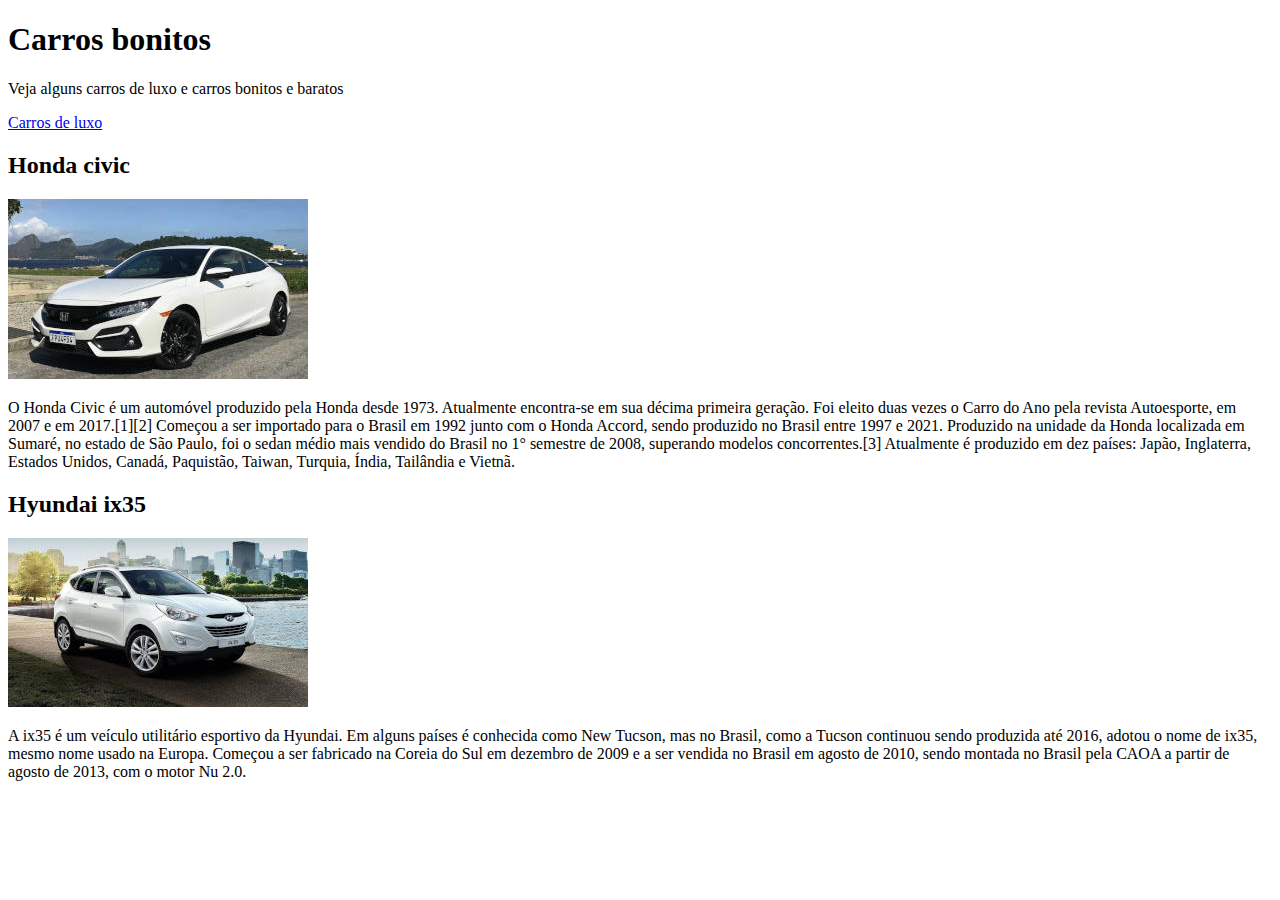
<file: carros/index.html>
<!DOCTYPE html>
<html lang="en">
<head>
    <meta charset="UTF-8">
    <meta http-equiv="X-UA-Compatible" content="IE=edge">
    <meta name="viewport" content="width=device-width, initial-scale=1.0">
    <title>carros</title>
    <style>
     
    </style>
</head>
<body>
    <h1>Carros bonitos </h1>
  <p>Veja alguns carros de luxo e carros bonitos e baratos</p>
    <a href="luxo.html">Carros de luxo</a>
  <h2>Honda civic</h2>
   <img src="civic.jpg" alt="honda civic">
    <p>
        O Honda Civic é um automóvel produzido pela Honda desde 1973. Atualmente encontra-se em sua décima primeira geração. Foi eleito duas vezes o Carro do Ano pela revista Autoesporte, em 2007 e em 2017.[1][2]

Começou a ser importado para o Brasil em 1992 junto com o Honda Accord, sendo produzido no Brasil entre 1997 e 2021. Produzido na unidade da Honda localizada em Sumaré, no estado de São Paulo, foi o sedan médio mais vendido do Brasil no 1° semestre de 2008, superando modelos concorrentes.[3] Atualmente é produzido em dez países: Japão, Inglaterra, Estados Unidos, Canadá, Paquistão, Taiwan, Turquia, Índia, Tailândia e Vietnã.
    </p>
    <h2>Hyundai ix35</h2>
   <img src="ix35.jpg" alt="ix35">
    <p>A ix35 é um veículo utilitário esportivo da Hyundai. Em alguns países é conhecida como New Tucson, mas no Brasil, como a Tucson continuou sendo produzida até 2016, adotou o nome de ix35, mesmo nome usado na Europa. Começou a ser fabricado na Coreia do Sul em dezembro de 2009 e a ser vendida no Brasil em agosto de 2010, sendo montada no Brasil pela CAOA a partir de agosto de 2013, com o motor Nu 2.0.</p>
    
</body>
</html>
</file>
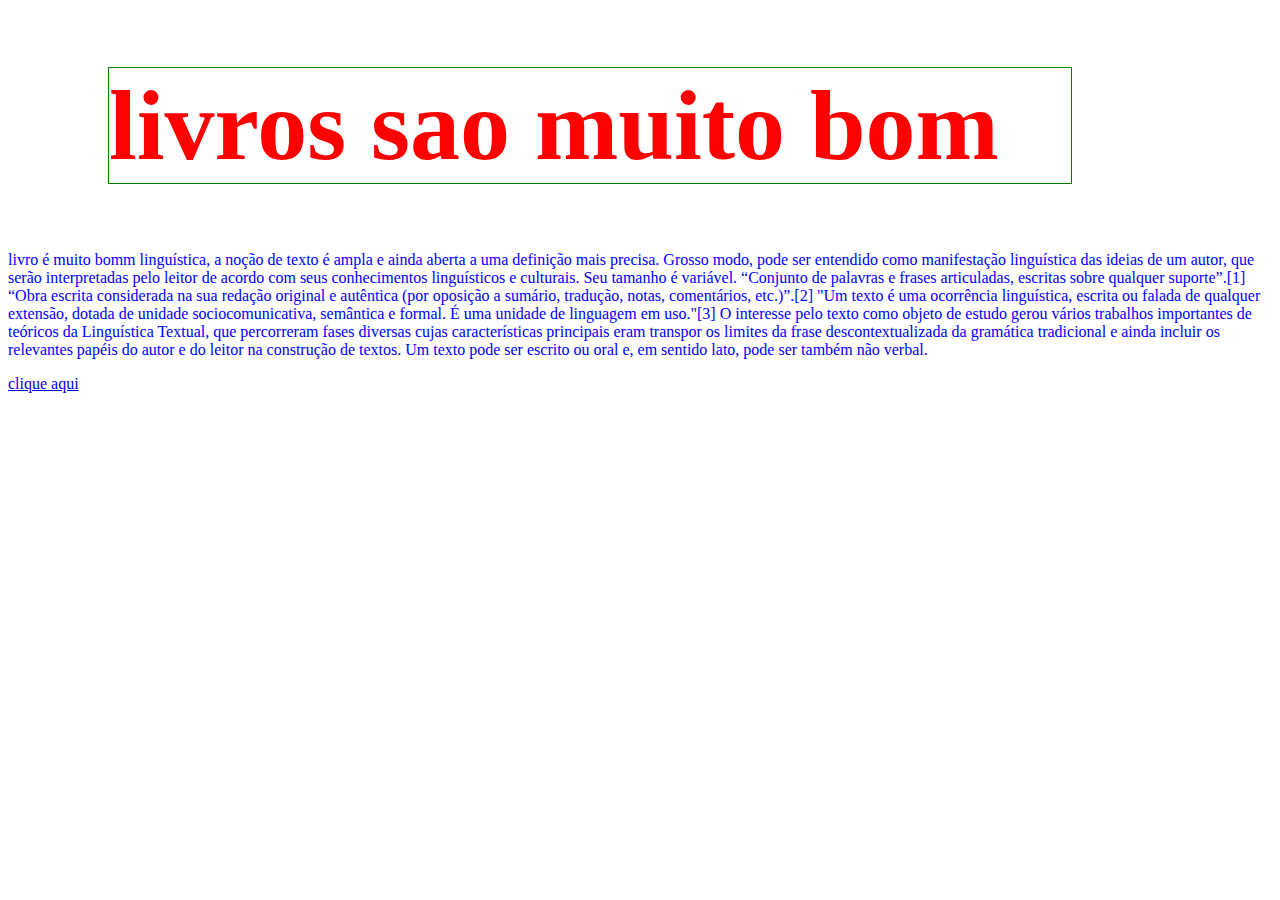
<file: livros/index.html>
<!DOCTYPE html>
<html lang="en">
<head>
    <meta charset="UTF-8">
    <meta http-equiv="X-UA-Compatible" content="IE=edge">
    <meta name="viewport" content="width=device-width, initial-scale=1.0">
    <title>casa 369</title>
    <style>
        h1{
            color: red;
            border: 1px solid green;
            font-size: 100px;
            margin-left: 100px;
            margin-right: 200px;
        }
        p
    {
        color:blue
    }
    </style>
</head>

<body>
    <h1>
        livros sao muito bom
    </h1>
    <p>livro é muito bomm linguística, a noção de texto é ampla e ainda aberta a uma definição mais precisa. Grosso modo, pode ser entendido como manifestação linguística das ideias de um autor, que serão interpretadas pelo leitor de acordo com seus conhecimentos linguísticos e culturais. Seu tamanho é variável.

“Conjunto de palavras e frases articuladas, escritas sobre qualquer suporte”.[1]

“Obra escrita considerada na sua redação original e autêntica (por oposição a sumário, tradução, notas, comentários, etc.)”.[2]

"Um texto é uma ocorrência linguística, escrita ou falada de qualquer extensão, dotada de unidade sociocomunicativa, semântica e formal. É uma unidade de linguagem em uso."[3]

O interesse pelo texto como objeto de estudo gerou vários trabalhos importantes de teóricos da Linguística Textual, que percorreram fases diversas cujas características principais eram transpor os limites da frase descontextualizada da gramática tradicional e ainda incluir os relevantes papéis do autor e do leitor na construção de textos.

Um texto pode ser escrito ou oral e, em sentido lato, pode ser também não verbal.</p>
<p>
    <a href="https://www.ofuxico.com.br/wp-content/uploads/2021/12/Harry-Potter-foto.jpg" target="_blank">clique aqui</a>
</p>
</body>
</html>
</file>
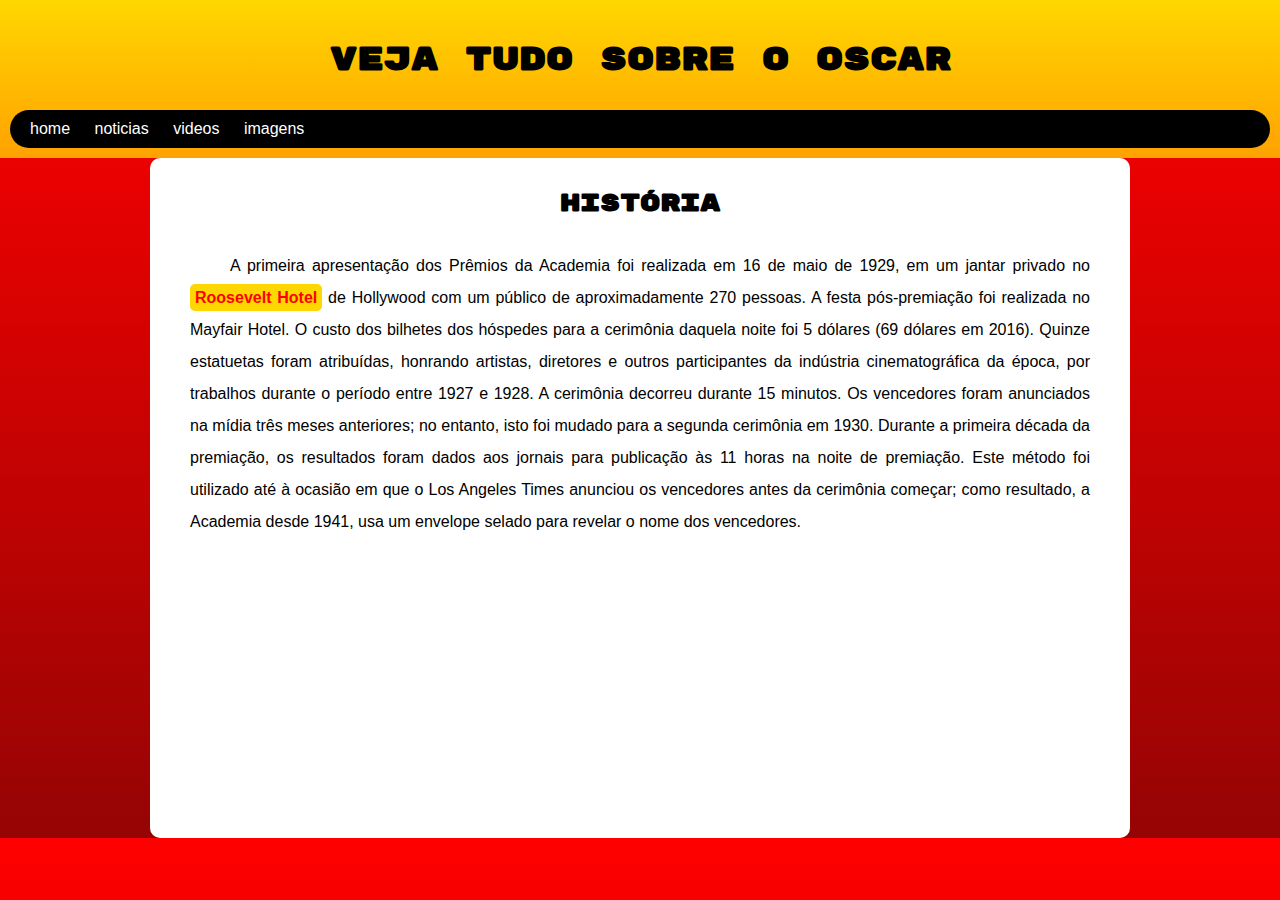
<file: oscar/index.html>
<!DOCTYPE html>
<html lang="en">
<head>
    <meta charset="UTF-8">
    <meta http-equiv="X-UA-Compatible" content="IE=edge">
    <meta name="viewport" content="width=device-width, initial-scale=1.0">
    <title>oscar</title>
    <link rel="stylesheet" href="style.css">
    <link rel="shortcut icon" href="favicon-32x32.png" type="image/x-icon">
</head>
<body>
    <header>
<h1>veja tudo sobre o oscar</h1>
   
    <nav>
        <a href="#">home</a>
        <a href="#">noticias</a>
        <a href="#">videos</a>
        <a href="#">imagens</a>
    </nav>
</header>
<main>
    <article>
        <h2>História</h2>
        <p>A primeira apresentação dos Prêmios da Academia foi realizada em 16 de maio de 1929, em um jantar privado no <strong><a target="_blank" href="https://favicon.io/favicon-generator/">Roosevelt Hotel</a></strong> de Hollywood com um público de aproximadamente 270 pessoas. A festa pós-premiação foi realizada no Mayfair Hotel. O custo dos bilhetes dos hóspedes para a cerimônia daquela noite foi 5 dólares (69 dólares em 2016). Quinze estatuetas foram atribuídas, honrando artistas, diretores e outros participantes da indústria cinematográfica da época, por trabalhos durante o período entre 1927 e 1928. A cerimônia decorreu durante 15 minutos.

Os vencedores foram anunciados na mídia três meses anteriores; no entanto, isto foi mudado para a segunda cerimônia em 1930. Durante a primeira década da premiação, os resultados foram dados aos jornais para publicação às 11 horas na noite de premiação. Este método foi utilizado até à ocasião em que o Los Angeles Times anunciou os vencedores antes da cerimônia começar; como resultado, a Academia desde 1941, usa um envelope selado para revelar o nome dos vencedores.</p>
    </article>
</main>
</body>
</html>
</file>
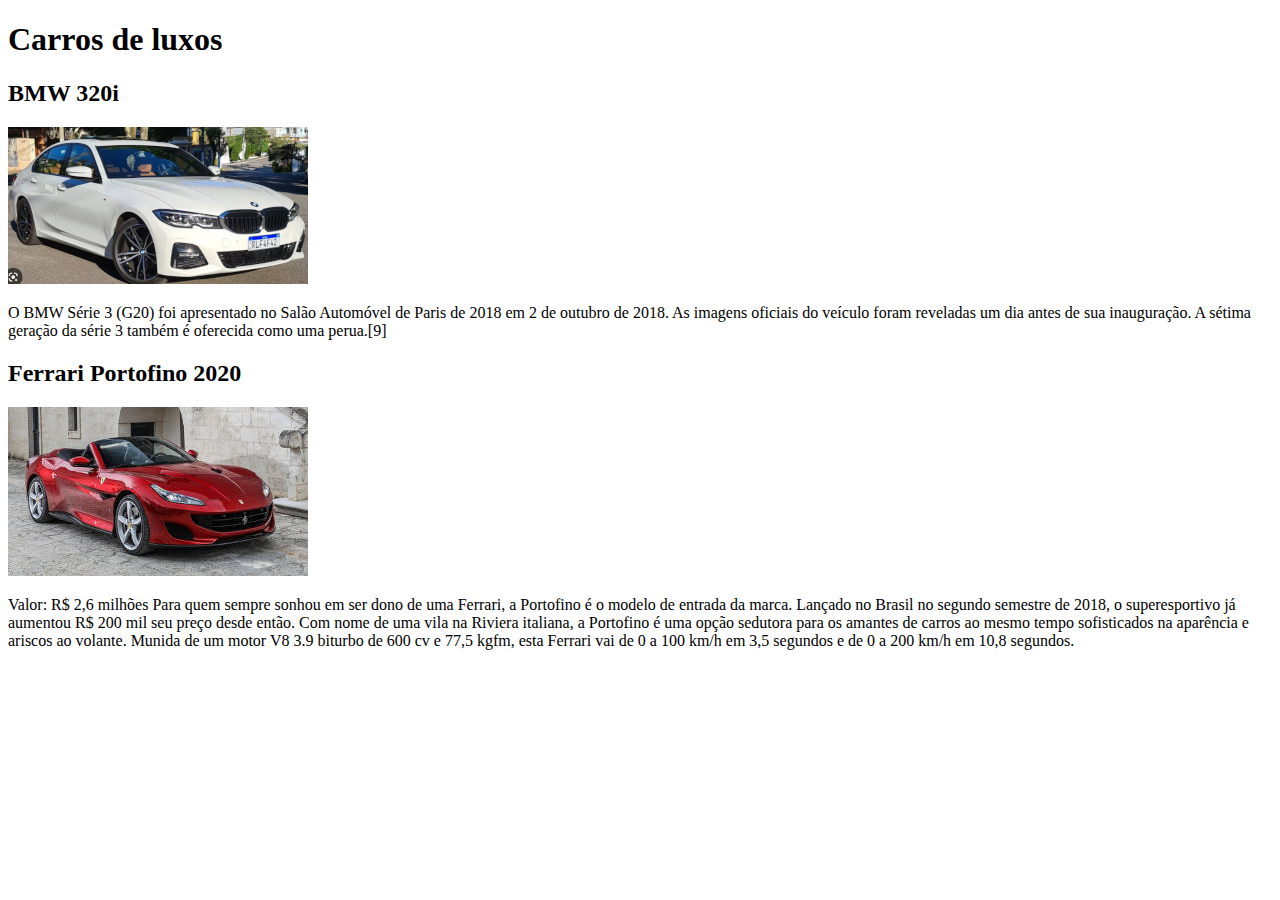
<file: carros/luxo.html>
<!DOCTYPE html>
<html lang="en">
<head>
    <meta charset="UTF-8">
    <meta http-equiv="X-UA-Compatible" content="IE=edge">
    <meta name="viewport" content="width=device-width, initial-scale=1.0">
    <title>carro de luxo</title>
</head>
<body>
    <h1>Carros de luxos</h1>
    <h2>BMW 320i</h2>
  <img src="bmw.png" alt="bmw">  
<p>O BMW Série 3 (G20) foi apresentado no Salão Automóvel de Paris de 2018 em 2 de outubro de 2018. As imagens oficiais do veículo foram reveladas um dia antes de sua inauguração. A sétima geração da série 3 também é oferecida como uma perua.[9]</p>
<h2>Ferrari Portofino 2020</h2>
<img src="ferrari.jpg" alt="ferrari">
<p>Valor: R$ 2,6 milhões

  Para quem sempre sonhou em ser dono de uma Ferrari, a Portofino é o modelo de entrada da marca. Lançado no Brasil no segundo semestre de 2018, o superesportivo já aumentou R$ 200 mil seu preço desde então. 
  
  Com nome de uma vila na Riviera italiana, a Portofino é uma opção sedutora para os amantes de carros ao mesmo tempo sofisticados na aparência e ariscos ao volante. Munida de um motor V8 3.9 biturbo de 600 cv e 77,5 kgfm, esta Ferrari vai de 0 a 100 km/h em 3,5 segundos e de 0 a 200 km/h em 10,8 segundos. </p>


</body>


</html>
</file>
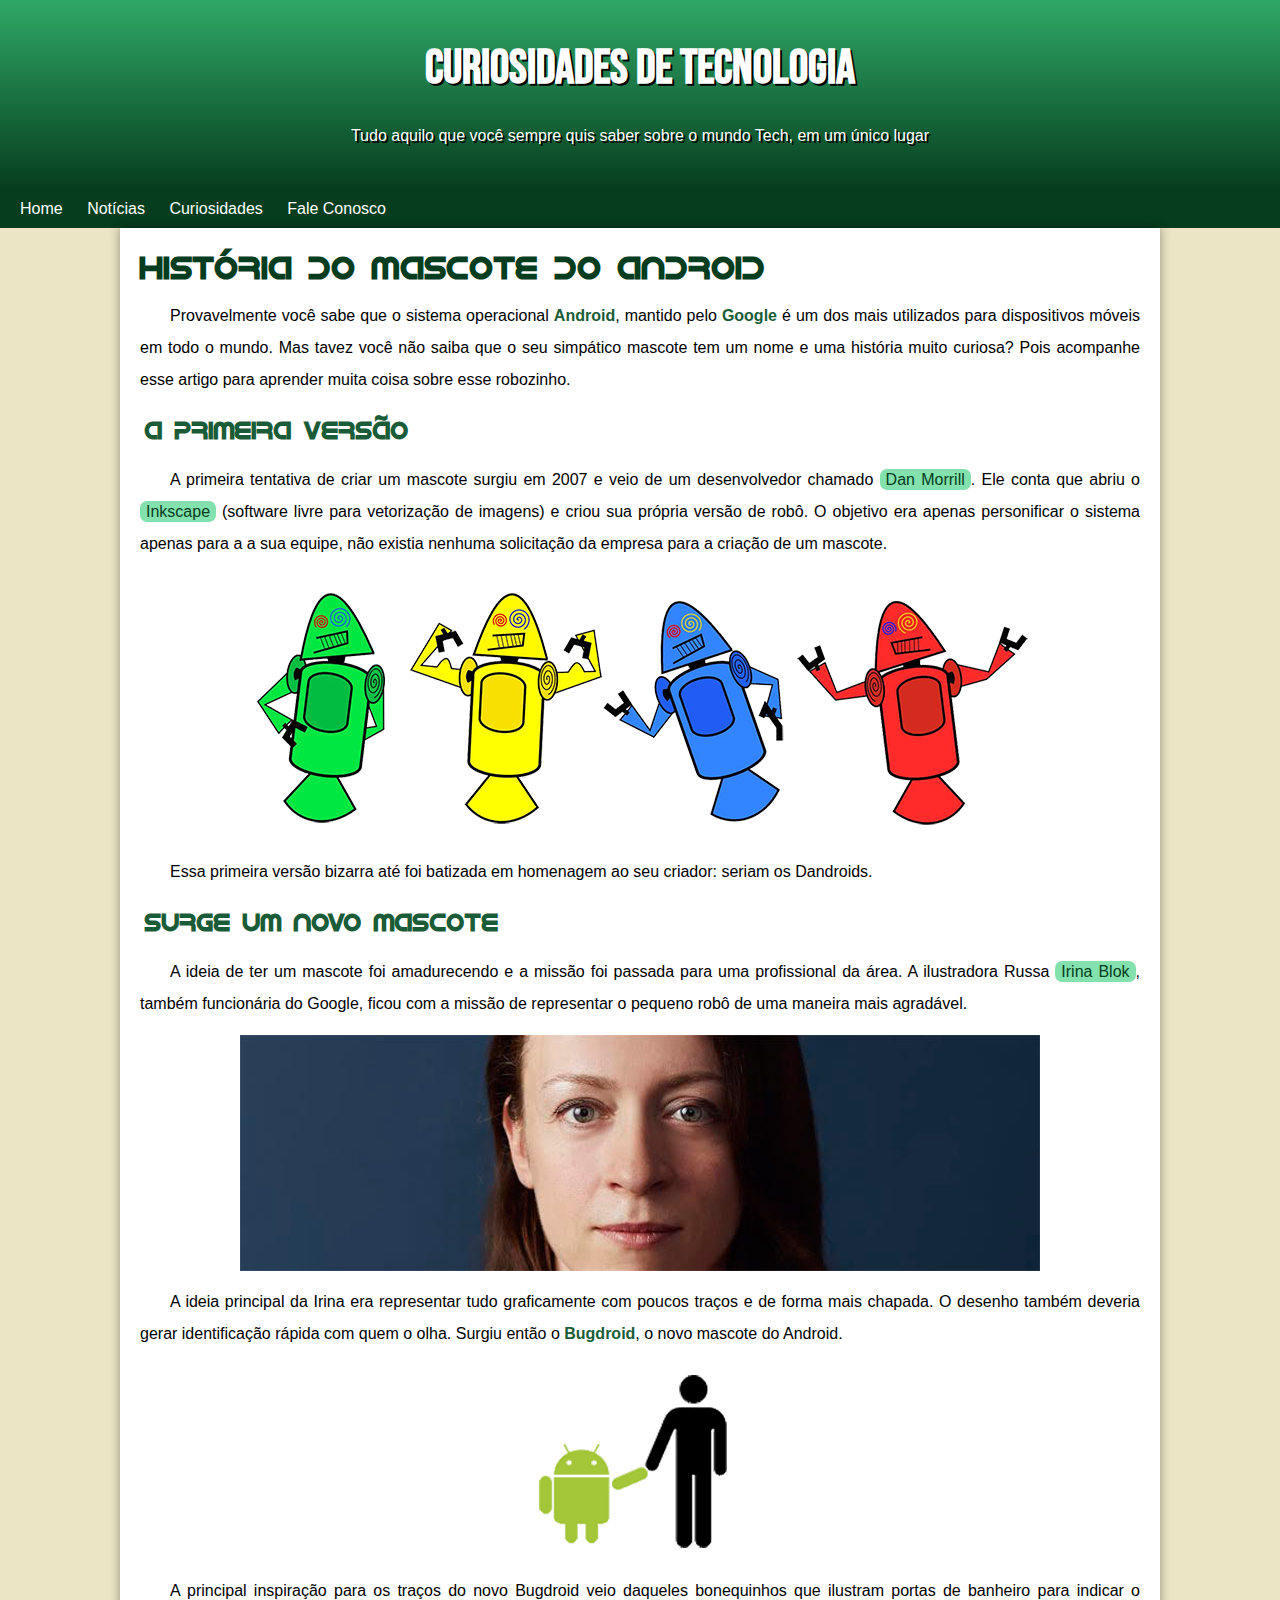
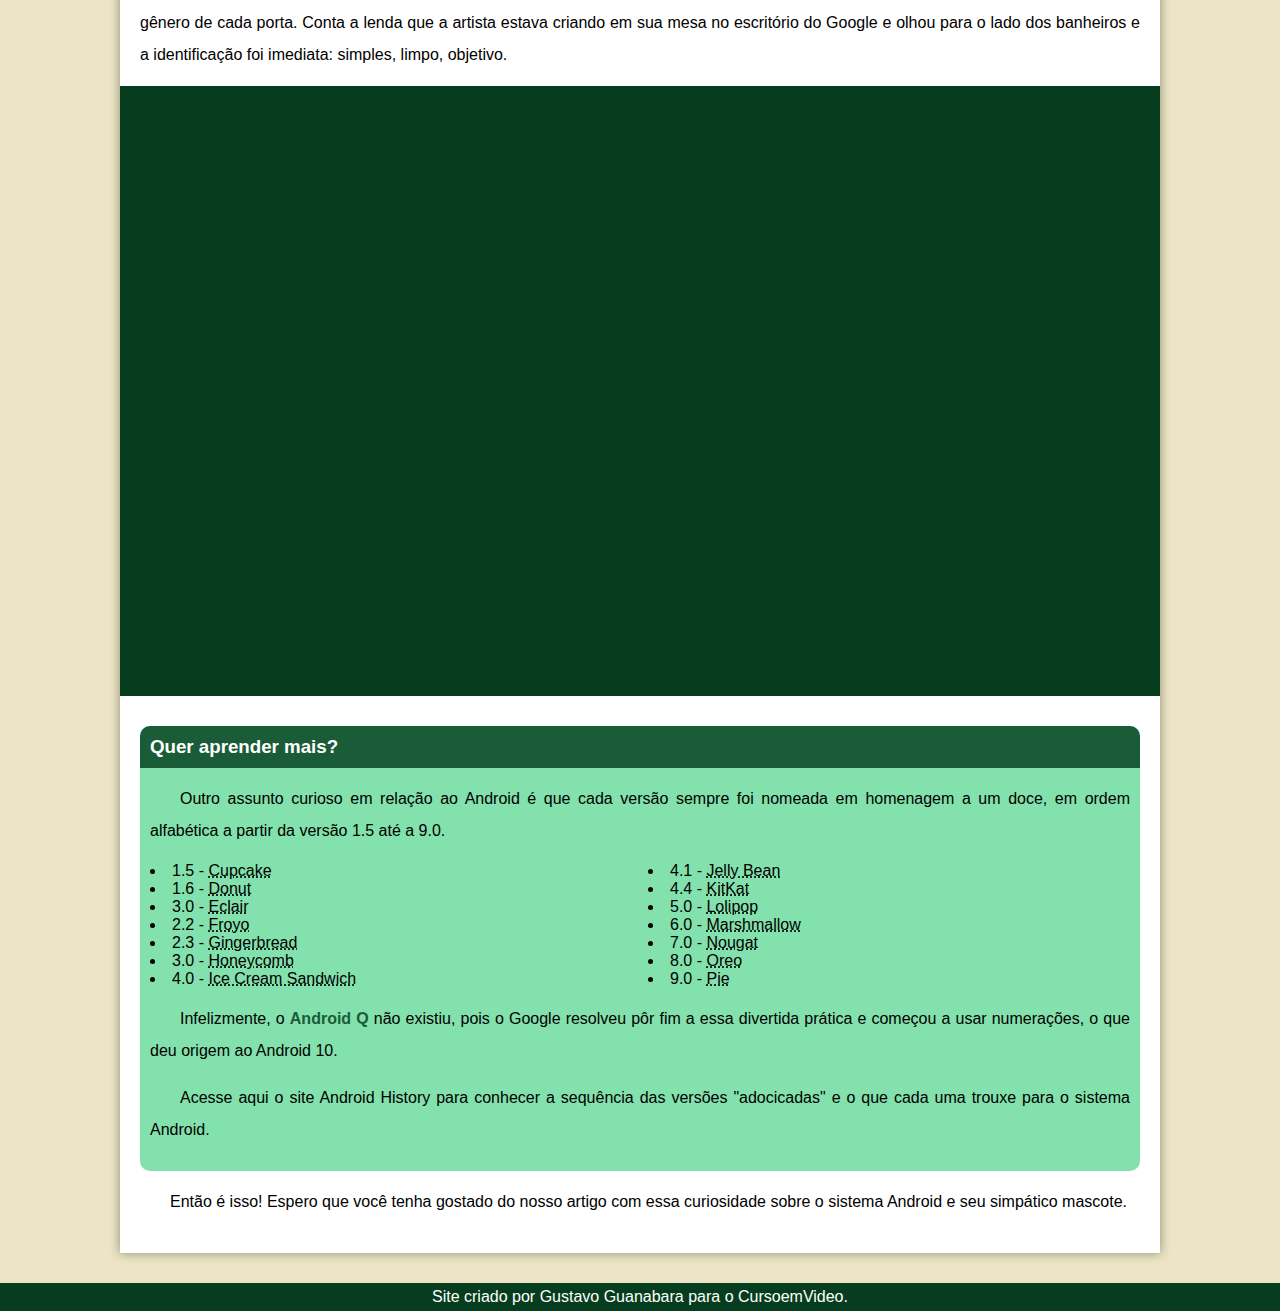
<file: projeto 01ex/android.html>
<!DOCTYPE html>
<html lang="en">
<head>
    <meta charset="UTF-8">
    <meta http-equiv="X-UA-Compatible" content="IE=edge">
    <meta name="viewport" content="width=device-width, initial-scale=1.0">
    <title>android</title>
    <link rel="shortcut icon" href="imagens/favicon.ico" type="image/x-icon">
    <link rel="stylesheet" href="estilo/style.css">
</head>
<body>
    <header><h1>
        Curiosidades de Tecnologia
    </h1>
    <p>Tudo aquilo que você sempre quis saber sobre o mundo Tech, em um único lugar
    </p>
</header>
<nav>
    <a href="#">Home</a>
    <a href="#">Notícias</a>
    <a href="#">Curiosidades</a>
    <a href="#">Fale Conosco</a>
</nav>
<main>
    <article>
        <h1>História do Mascote do Android</h1>

            <p>Provavelmente você sabe que o sistema operacional <strong>Android</strong>, mantido pelo <strong>Google</strong> é um dos mais utilizados para dispositivos móveis em todo o mundo. Mas tavez você não saiba que o seu simpático mascote tem um nome e uma história muito curiosa? Pois acompanhe esse artigo para aprender muita coisa sobre esse robozinho.</p>

            <h2>A primeira versão</h2>

            <p>A primeira tentativa de criar um mascote surgiu em 2007 e veio de um desenvolvedor chamado <a href="https://meiobit.com/arquivo/83259/dan-morrill-produz-apresentacao-de-imagens-simbolizando-o-aumento-do-controle-sobre-o-android/" target="_blank">Dan Morrill</a>. Ele conta que abriu o <a href="https://inkscape.org/pt-br/" target="_blank">Inkscape</a> (software livre para vetorização de imagens) e criou sua própria versão de robô.
                 O objetivo era apenas personificar o sistema apenas para a a sua equipe, não existia nenhuma solicitação da empresa para a criação de um mascote.</p>

           <picture >
            <source media="(max-width:600px )" srcset="imagens/dan-droids-pq.png">
            <img class="foto"src="imagens/dan-droids.png" alt="android"></picture>
           
           <p>Essa primeira versão bizarra até foi batizada em homenagem ao seu criador: seriam os Dandroids.</p>

            <h2>Surge um novo mascote</h2>

            <p>A ideia de ter um mascote foi amadurecendo e a missão foi passada para uma profissional da área. A ilustradora Russa <a href="https://www.irinablok.com" target="_blank">Irina Blok</a>, também funcionária do Google, ficou com a missão de representar o pequeno robô de uma maneira mais agradável.</p>

            <picture >
                <source media="(max-width:600px )" srcset="imagens/irina-blok-pq.jpg">
                <img class="foto" src="imagens/irina-blok.jpg" alt="mulher"></picture>

            <p>A ideia principal da Irina era representar tudo graficamente com poucos traços e de forma mais chapada. O desenho também deveria gerar identificação rápida com quem o olha. Surgiu então o <strong>Bugdroid</strong>, o novo mascote do Android.</p>

            <img class="foto" src="imagens/bugdroid.png" alt="android">
<p>
    
                A principal inspiração para os traços do novo Bugdroid veio daqueles bonequinhos que ilustram portas de banheiro para indicar o gênero de cada porta. Conta a lenda que a artista estava criando em sua mesa no escritório do Google e olhou para o lado dos banheiros e a identificação foi imediata: simples, limpo, objetivo.
</p>

<div class="video"><iframe width="560" height="315" src="https://www.youtube.com/embed/l2UDgpLz20M" title="YouTube video player" frameborder="0" allow="accelerometer; autoplay; clipboard-write; encrypted-media; gyroscope; picture-in-picture; web-share" allowfullscreen></iframe></div>
            
            <aside>
                <h3>Quer aprender mais?</h3>
                <p>Outro assunto curioso em relação ao Android é que cada versão sempre foi nomeada em homenagem a um doce, em ordem alfabética a partir da versão 1.5 até a 9.0.</p>
                <ul>
                    <li>1.5 - <abbr title="bolo de copo">Cupcake</abbr></li>
                    <li>1.6 - <abbr title="rosquinha">Donut</abbr></li>
                    <li>3.0 - <abbr title="bomba">Eclair</abbr></li>
                    <li>2.2 - <abbr title="iorgute congelado">Froyo</abbr></li>
                    <li>2.3 - <abbr title="biscoito de gengibre">Gingerbread</abbr></li>
                    <li>3.0 - <abbr title="maça">Honeycomb</abbr></li>
                    <li>4.0 - <abbr title="sorvete">Ice Cream Sandwich</abbr></li>
                    <li>4.1 - <abbr title="jujuba">Jelly Bean</abbr></li>
                    <li>4.4 - <abbr title="kit kat">KitKat</abbr></li>
                    <li>5.0 - <abbr title="pitulito">Lolipop</abbr></li>
                    <li>6.0 - <abbr title="Marshmallow">Marshmallow</abbr></li>
                    <li>7.0 - <abbr title="bisoito">Nougat</abbr></li>
                    <li>8.0 - <abbr title="bolacha">Oreo</abbr></li>
                    <li>9.0 - <abbr title="torta">Pie</abbr></li>
                </ul>
                <p>Infelizmente, o <strong>Android Q </strong>não existiu, pois o Google resolveu pôr fim a essa divertida prática e começou a usar numerações, o que deu origem ao Android 10.</p>
                <p>Acesse aqui o site Android History para conhecer a sequência das versões "adocicadas" e o que cada uma trouxe para o sistema Android.</p>
            </aside>
            

            <p>Então é isso! Espero que você tenha gostado do nosso artigo com essa curiosidade sobre o sistema Android e seu simpático mascote.</p>
    </article>
</main>
<footer>
    Site criado por Gustavo Guanabara para o CursoemVideo.
</footer>
</body>
</html>
</file>
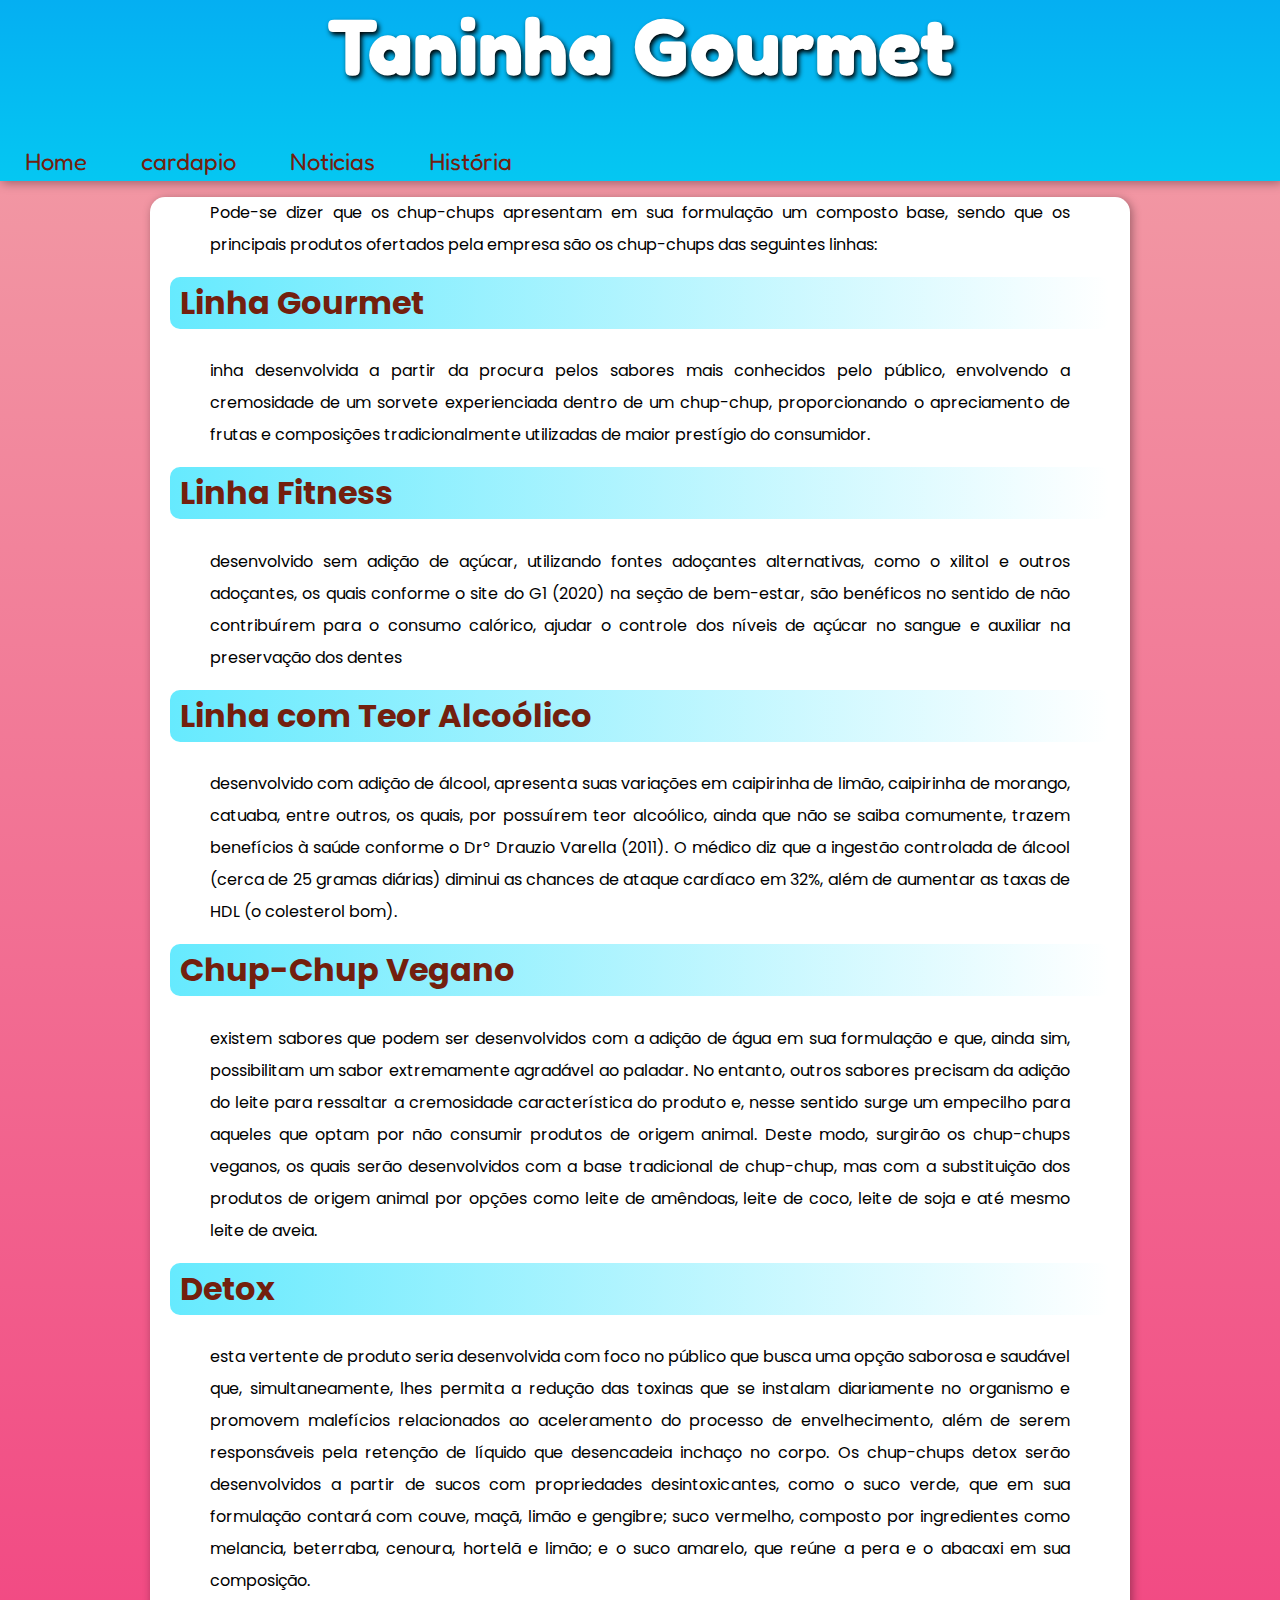
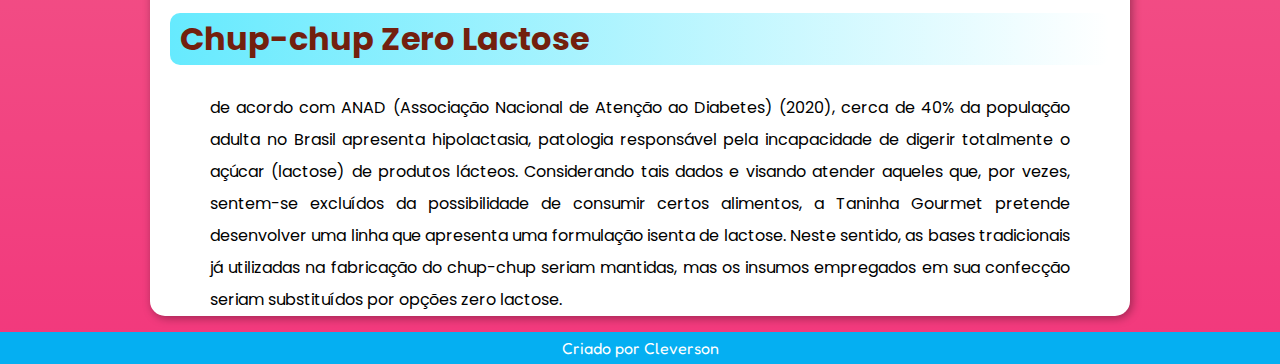
<file: Taninha gourmet/cardapio.html>
<!DOCTYPE html>
<html lang="pt-br">
<head>
    <meta charset="UTF-8">
    <meta http-equiv="X-UA-Compatible" content="IE=edge">
    <meta name="viewport" content="width=device-width, initial-scale=1.0">
    <title>taninha gourmet</title>
    <link rel="stylesheet" href="style.css">
</head>
<body>
    <header>
<h1>Taninha Gourmet</h1>
  <nav>
<a href="home.html">Home</a>
<a href="cardapio.html">cardapio</a>
<a href="noticias.html">Noticias</a>
<a href="historia.html">História</a>
  </nav>  
</header>

<main>
    <p> Pode-se dizer 
        que os chup-chups apresentam em sua formulação um composto base, sendo que os 
        principais produtos ofertados pela empresa são os chup-chups das seguintes linhas:
        </p>
        <h2>Linha Gourmet</h2>
        <p>inha desenvolvida a partir da procura pelos sabores mais 
            conhecidos pelo público, envolvendo a cremosidade de um sorvete 
            experienciada dentro de um chup-chup, proporcionando o apreciamento de 
            frutas e composições tradicionalmente utilizadas de maior prestígio do 
            consumidor.
            </p>

        <h2>Linha Fitness</h2>
        <p>desenvolvido sem adição de açúcar, utilizando fontes 
            adoçantes alternativas, como o xilitol e outros adoçantes, os quais conforme o 
            site do G1 (2020) na seção de bem-estar, são benéficos no sentido de não 
            contribuírem para o consumo calórico, ajudar o controle dos níveis de açúcar 
            no sangue e auxiliar na preservação dos dentes</p>

            <h2>Linha com Teor Alcoólico</h2>
            <p>desenvolvido com adição de álcool, apresenta 
                suas variações em caipirinha de limão, caipirinha de morango, catuaba, entre 
                outros, os quais, por possuírem teor alcoólico, ainda que não se saiba 
                comumente, trazem benefícios à saúde conforme o Drº Drauzio Varella (2011). 
                O médico diz que a ingestão controlada de álcool (cerca de 25 gramas diárias) 
                diminui as chances de ataque cardíaco em 32%, além de aumentar as taxas 
                de HDL (o colesterol bom).</p>
       
        <h2> Chup-Chup Vegano</h2>   
        <p>existem sabores que podem ser desenvolvidos com a 
            adição de água em sua formulação e que, ainda sim, possibilitam um sabor 
            extremamente agradável ao paladar. No entanto, outros sabores precisam da 
            adição do leite para ressaltar a cremosidade característica do produto e, nesse 
            sentido surge um empecilho para aqueles que optam por não consumir 
            produtos de origem animal. Deste modo, surgirão os chup-chups veganos, os 
            quais serão desenvolvidos com a base tradicional de chup-chup, mas com a 
            substituição dos produtos de origem animal por opções como leite de 
            amêndoas, leite de coco, leite de soja e até mesmo leite de aveia.</p> 
            
          <h2>Detox</h2>  
          <p> esta vertente de produto seria desenvolvida com foco no público que 
            busca uma opção saborosa e saudável que, simultaneamente, lhes permita a 
            redução das toxinas que se instalam diariamente no organismo e promovem 
            malefícios relacionados ao aceleramento do processo de envelhecimento, além 
            de serem responsáveis pela retenção de líquido que desencadeia inchaço no 
            corpo. Os chup-chups detox serão desenvolvidos a partir de sucos com 
            propriedades desintoxicantes, como o suco verde, que em sua formulação 
            contará com couve, maçã, limão e gengibre; suco vermelho, composto por 
            ingredientes como melancia, beterraba, cenoura, hortelã e limão; e o suco 
            amarelo, que reúne a pera e o abacaxi em sua composição.</p>

        <h2> Chup-chup Zero Lactose</h2>
        <p>de acordo com ANAD (Associação Nacional de 
            Atenção ao Diabetes) (2020), cerca de 40% da população adulta no Brasil 
            apresenta hipolactasia, patologia responsável pela incapacidade de digerir 
            totalmente o açúcar (lactose) de produtos lácteos. Considerando tais dados e 
            visando atender aqueles que, por vezes, sentem-se excluídos da possibilidade 
            de consumir certos alimentos, a Taninha Gourmet pretende desenvolver uma 
            linha que apresenta uma formulação isenta de lactose. Neste sentido, as bases 
            tradicionais já utilizadas na fabricação do chup-chup seriam mantidas, mas os 
            insumos empregados em sua confecção seriam substituídos por opções zero 
            lactose.
            </p>





</main>




<footer>Criado por Cleverson</footer>


</body>
</html>
</file>
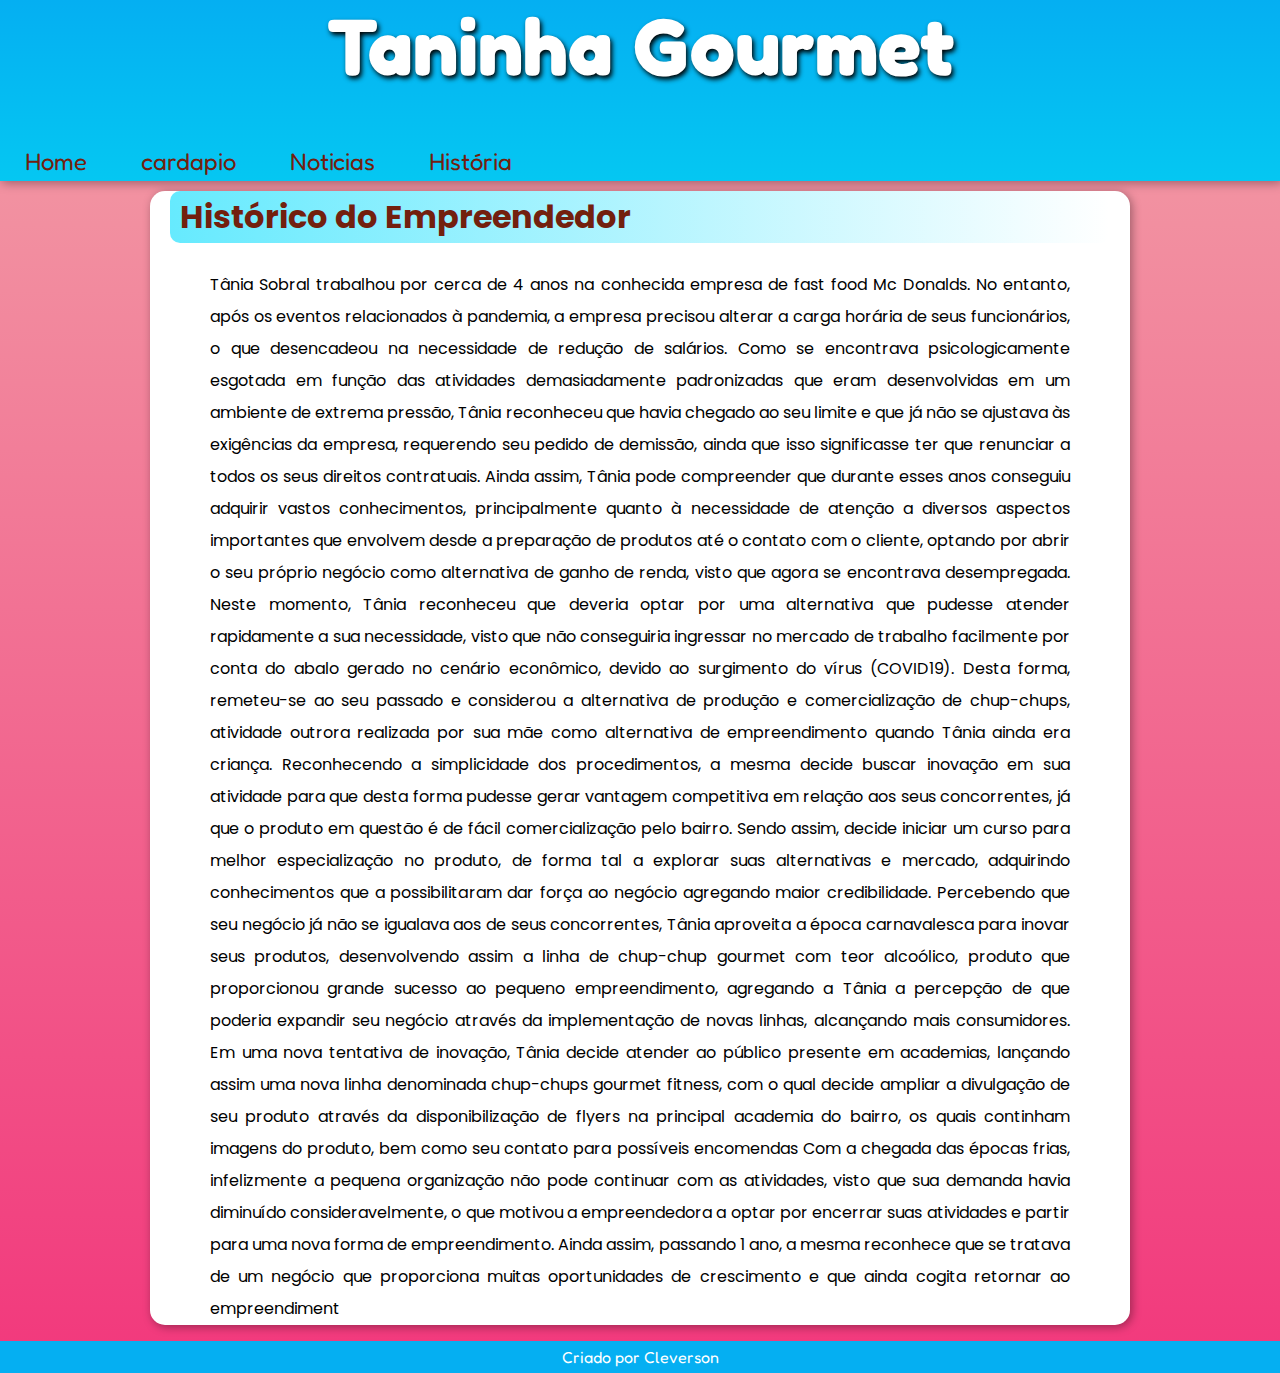
<file: Taninha gourmet/historia.html>
<!DOCTYPE html>
<html lang="pt-br">
<head>
    <meta charset="UTF-8">
    <meta http-equiv="X-UA-Compatible" content="IE=edge">
    <meta name="viewport" content="width=device-width, initial-scale=1.0">
    <title>taninha gourmet</title>
    <link rel="stylesheet" href="style.css">
</head>
<body>
    <header>
<h1>Taninha Gourmet</h1>
  <nav>
<a href="home.html">Home</a>
<a href="cardapio.html">cardapio</a>
<a href="noticias.html">Noticias</a>
<a href="historia.html">História</a>
  </nav>  
</header>

<main>
    <h2>Histórico do Empreendedor</h2>
    <p>Tânia Sobral trabalhou por cerca de 4 anos na conhecida empresa de fast food
        Mc Donalds. No entanto, após os eventos relacionados à pandemia, a empresa 
        precisou alterar a carga horária de seus funcionários, o que desencadeou na 
        necessidade de redução de salários. 
        Como se encontrava psicologicamente esgotada em função das atividades 
        demasiadamente padronizadas que eram desenvolvidas em um ambiente de extrema 
        pressão, Tânia reconheceu que havia chegado ao seu limite e que já não se ajustava 
        às exigências da empresa, requerendo seu pedido de demissão, ainda que isso 
        significasse ter que renunciar a todos os seus direitos contratuais. 
        Ainda assim, Tânia pode compreender que durante esses anos conseguiu 
        adquirir vastos conhecimentos, principalmente quanto à necessidade de atenção a 
        diversos aspectos importantes que envolvem desde a preparação de produtos até o 
        contato com o cliente, optando por abrir o seu próprio negócio como alternativa de 
        ganho de renda, visto que agora se encontrava desempregada.
        Neste momento, Tânia reconheceu que deveria optar por uma alternativa que 
        pudesse atender rapidamente a sua necessidade, visto que não conseguiria ingressar 
        no mercado de trabalho facilmente por conta do abalo gerado no cenário econômico, 
        devido ao surgimento do vírus (COVID19). Desta forma, remeteu-se ao seu passado 
        e considerou a alternativa de produção e comercialização de chup-chups, atividade 
        outrora realizada por sua mãe como alternativa de empreendimento quando Tânia 
        ainda era criança. 
        Reconhecendo a simplicidade dos procedimentos, a mesma decide buscar 
        inovação em sua atividade para que desta forma pudesse gerar vantagem competitiva 
        em relação aos seus concorrentes, já que o produto em questão é de fácil
        comercialização pelo bairro. Sendo assim, decide iniciar um curso para melhor 
        especialização no produto, de forma tal a explorar suas alternativas e mercado, 
        adquirindo conhecimentos que a possibilitaram dar força ao negócio agregando maior 
        credibilidade.
        Percebendo que seu negócio já não se igualava aos de seus concorrentes, 
        Tânia aproveita a época carnavalesca para inovar seus produtos, desenvolvendo 
        assim a linha de chup-chup gourmet com teor alcoólico, produto que proporcionou 
        grande sucesso ao pequeno empreendimento, agregando a Tânia a percepção de que 
        poderia expandir seu negócio através da implementação de novas linhas, alcançando 
        mais consumidores.
        Em uma nova tentativa de inovação, Tânia decide atender ao público presente 
        em academias, lançando assim uma nova linha denominada chup-chups gourmet
        fitness, com o qual decide ampliar a divulgação de seu produto através da 
        disponibilização de flyers na principal academia do bairro, os quais continham 
        imagens do produto, bem como seu contato para possíveis encomendas
        Com a chegada das épocas frias, infelizmente a pequena organização não 
        pode continuar com as atividades, visto que sua demanda havia diminuído 
        consideravelmente, o que motivou a empreendedora a optar por encerrar suas 
        atividades e partir para uma nova forma de empreendimento. Ainda assim, passando 1 ano, a mesma reconhece que se tratava de um negócio que proporciona muitas 
        oportunidades de crescimento e que ainda cogita retornar ao empreendiment</p>



    
</main>



<footer>Criado por Cleverson</footer>



</body>
</html>
</file>
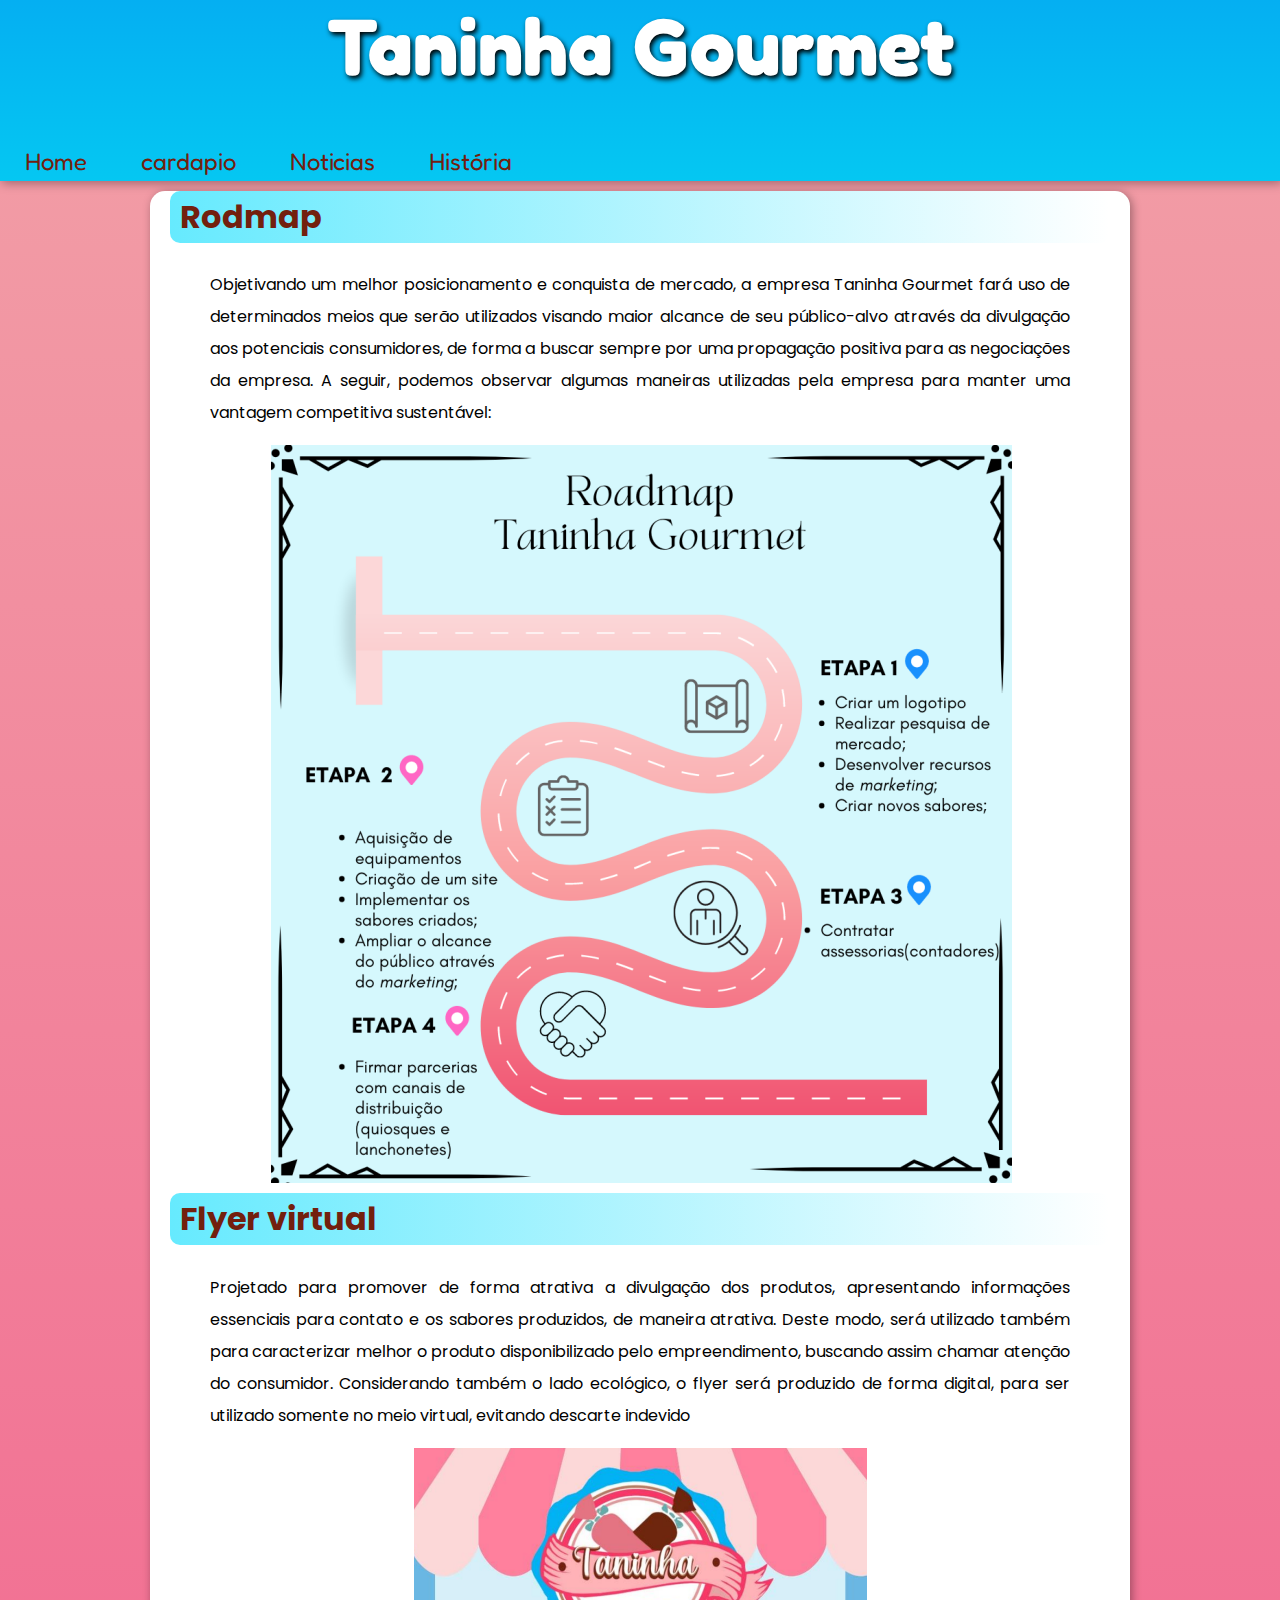
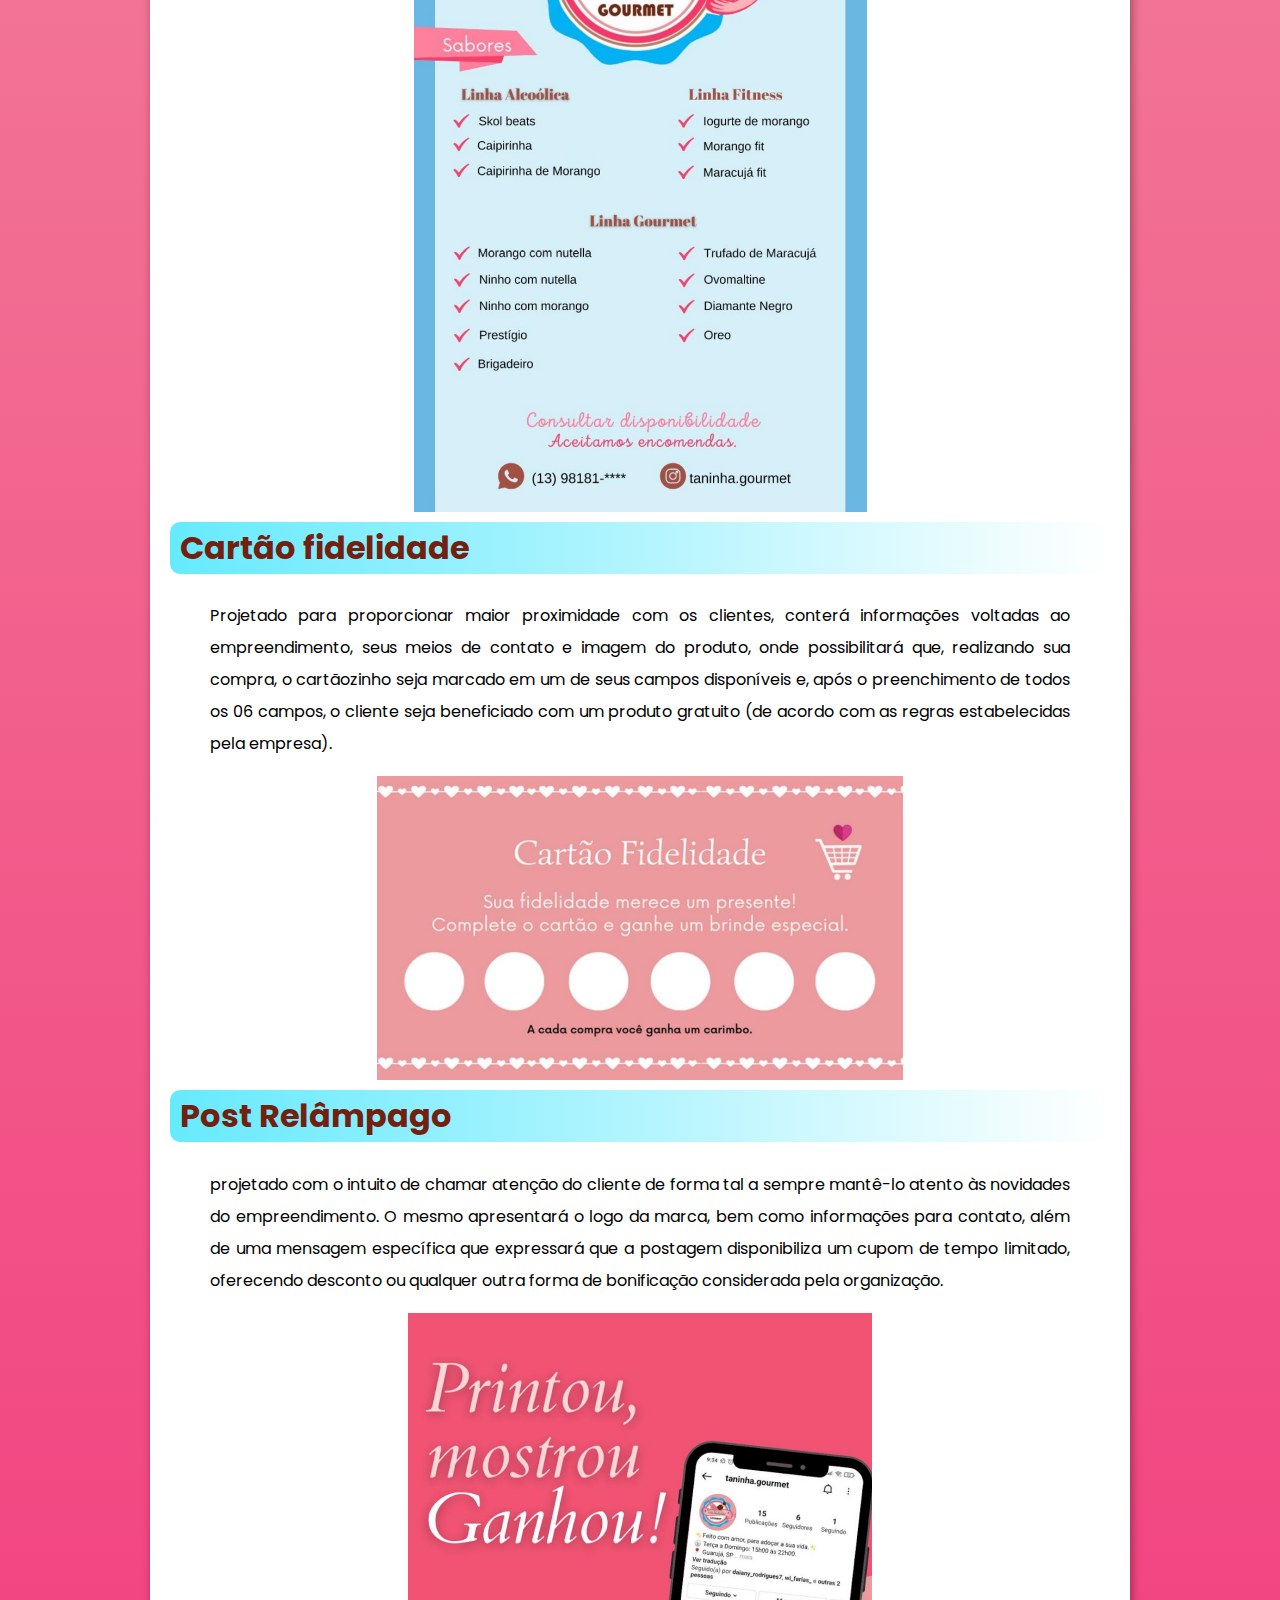
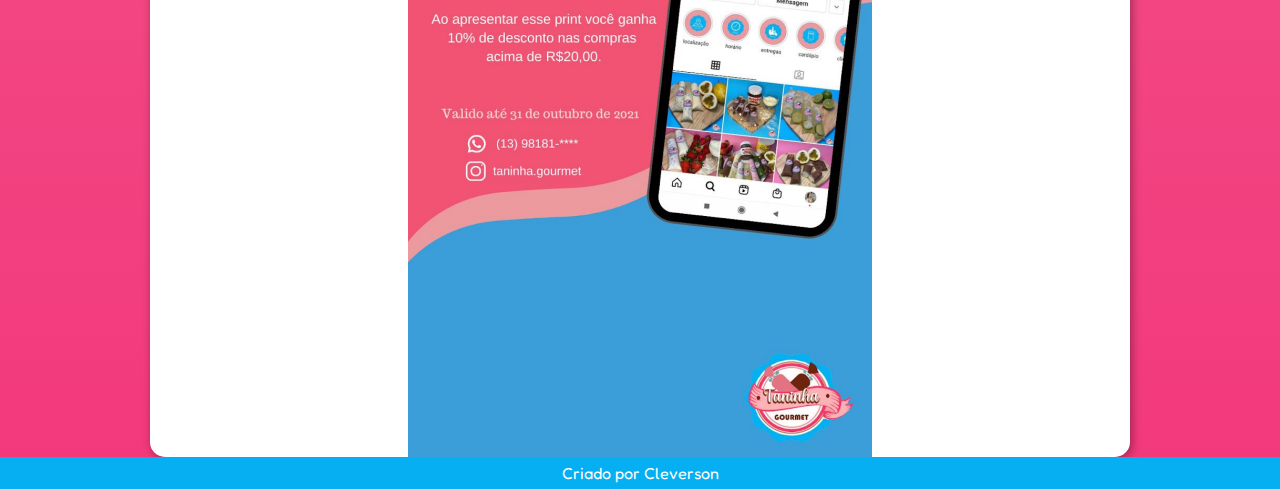
<file: Taninha gourmet/home.html>
<!DOCTYPE html>
<html lang="pt-br">
<head>
    <meta charset="UTF-8">
    <meta http-equiv="X-UA-Compatible" content="IE=edge">
    <meta name="viewport" content="width=device-width, initial-scale=1.0">
    <title>taninha gourmet</title>
    <link rel="stylesheet" href="style.css">
</head>
<body>
    <header>
<h1>Taninha Gourmet</h1>
  <nav>
<a href="home.html">Home</a>
<a href="cardapio.html">cardapio</a>
<a href="noticias.html">Noticias</a>
<a href="historia.html">História</a>
  </nav>  
</header>

<main>
<h2>Rodmap</h2>
<p>Objetivando um melhor posicionamento e conquista de mercado, a empresa 
    Taninha Gourmet fará uso de determinados meios que serão utilizados visando maior 
    alcance de seu público-alvo através da divulgação aos potenciais consumidores, de 
    forma a buscar sempre por uma propagação positiva para as negociações da 
    empresa. A seguir, podemos observar algumas maneiras utilizadas pela empresa para 
    manter uma vantagem competitiva sustentável: </p>
<img class="imagem" src="imagens/foto1.png" alt="roudmap">

    <h2> Flyer virtual</h2>
    <p> Projetado para promover de forma atrativa a divulgação dos 
        produtos, apresentando informações essenciais para contato e os sabores 
        produzidos, de maneira atrativa. Deste modo, será utilizado também para 
        caracterizar melhor o produto disponibilizado pelo empreendimento, buscando 
        assim chamar atenção do consumidor. Considerando também o lado ecológico, 
        o flyer será produzido de forma digital, para ser utilizado somente no meio 
        virtual, evitando descarte indevido</p>
        <img class="imagem" src="imagens/foto4.png" alt="flyer">

     <h2> Cartão fidelidade</h2>
     <p> Projetado para proporcionar maior proximidade com os 
        clientes, conterá informações voltadas ao empreendimento, seus meios de 
        contato e imagem do produto, onde possibilitará que, realizando sua compra, o 
        cartãozinho seja marcado em um de seus campos disponíveis e, após o 
        preenchimento de todos os 06 campos, o cliente seja beneficiado com um 
        produto gratuito (de acordo com as regras estabelecidas pela empresa).</p>
        <img class="imagem" src="imagens/foto5.png" alt="cartão">
        
        <h2> Post Relâmpago</h2>
        <p> projetado com o intuito de chamar atenção do cliente de 
            forma tal a sempre mantê-lo atento às novidades do empreendimento. O 
            
            mesmo apresentará o logo da marca, bem como informações para contato, 
            além de uma mensagem específica que expressará que a postagem 
            disponibiliza um cupom de tempo limitado, oferecendo desconto ou qualquer 
            outra forma de bonificação considerada pela organização.
            </p>
            <img class="imagem" src="imagens/foto3.png" alt="post">




</main>

<footer>Criado por Cleverson</footer>





</body>
</html>
</file>
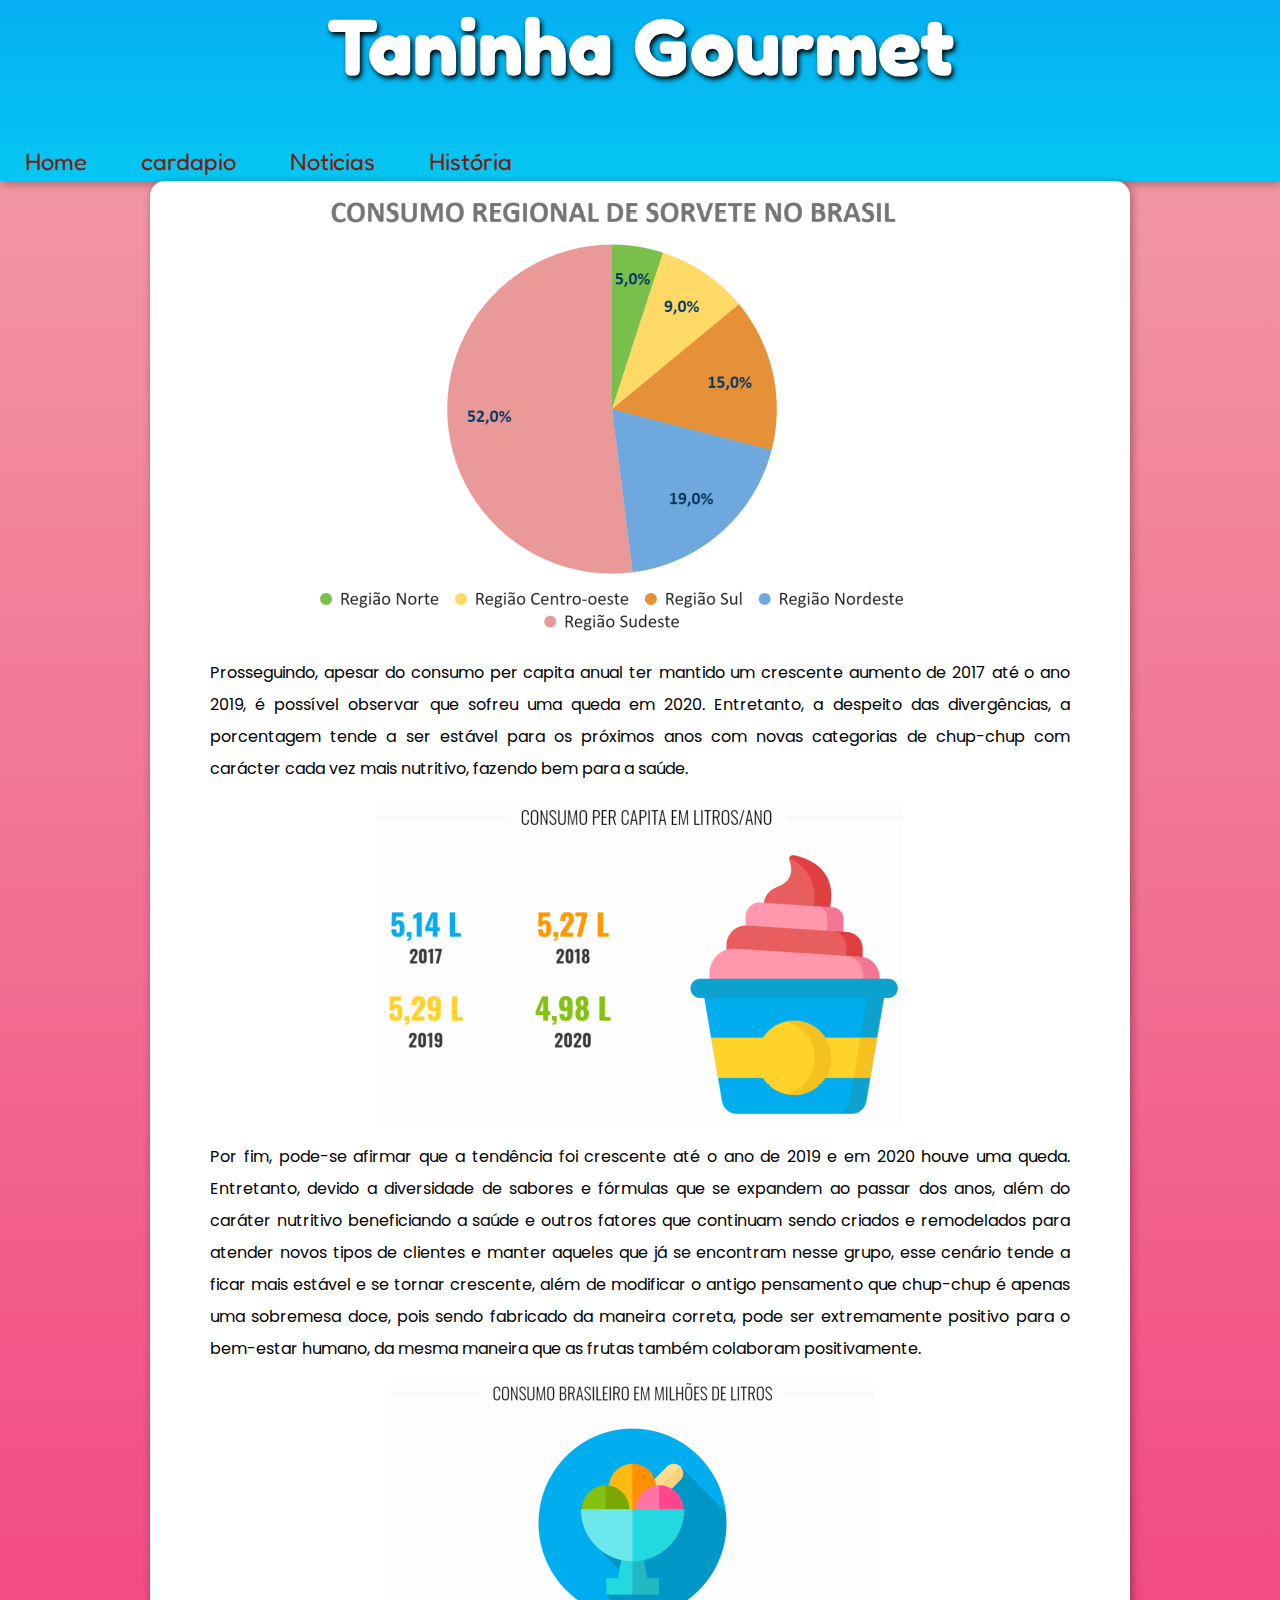
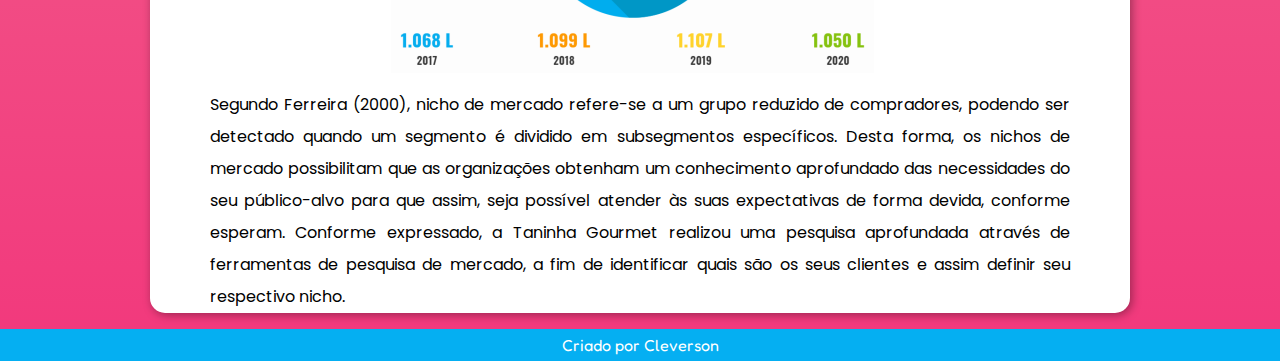
<file: Taninha gourmet/noticias.html>
<!DOCTYPE html>
<html lang="pt-br">
<head>
    <meta charset="UTF-8">
    <meta http-equiv="X-UA-Compatible" content="IE=edge">
    <meta name="viewport" content="width=device-width, initial-scale=1.0">
    <title>taninha gourmet</title>
    <link rel="stylesheet" href="style.css">
</head>
<body>
    <header>
<h1>Taninha Gourmet</h1>
  <nav>
<a href="home.html">Home</a>
<a href="cardapio.html">cardapio</a>
<a href="noticias.html">Noticias</a>
<a href="historia.html">História</a>
  </nav>  
</header>

<main>
<img class="imagem" src="imagens/foto6.png" alt="imagem">
<p>Prosseguindo, apesar do consumo per capita anual ter mantido um crescente 
    aumento de 2017 até o ano 2019, é possível observar que sofreu uma queda em 2020. 
    Entretanto, a despeito das divergências, a porcentagem tende a ser estável para os 
    próximos anos com novas categorias de chup-chup com carácter cada vez mais 
    nutritivo, fazendo bem para a saúde.
    </p>
<img class="imagem" src="imagens/foto7.png" alt="sorvete">

<p>Por fim, pode-se afirmar que a tendência foi crescente até o ano de 2019 e em 
    2020 houve uma queda. Entretanto, devido a diversidade de sabores e fórmulas que 
    se expandem ao passar dos anos, além do caráter nutritivo beneficiando a saúde e 
    outros fatores que continuam sendo criados e remodelados para atender novos tipos 
    de clientes e manter aqueles que já se encontram nesse grupo, esse cenário tende a 
    ficar mais estável e se tornar crescente, além de modificar o antigo pensamento que
    chup-chup é apenas uma sobremesa doce, pois sendo fabricado da maneira correta, 
    pode ser extremamente positivo para o bem-estar humano, da mesma maneira que 
    as frutas também colaboram positivamente.</p>
    
    <img class="imagem" src="imagens/foto8.png" alt="foto">
    <p>Segundo Ferreira (2000), nicho de mercado refere-se a um grupo reduzido de 
        compradores, podendo ser detectado quando um segmento é dividido em 
        subsegmentos específicos. Desta forma, os nichos de mercado possibilitam que as 
        organizações obtenham um conhecimento aprofundado das necessidades do seu 
        público-alvo para que assim, seja possível atender às suas expectativas de forma 
        devida, conforme esperam.
        Conforme expressado, a Taninha Gourmet realizou uma pesquisa aprofundada 
        através de ferramentas de pesquisa de mercado, a fim de identificar quais são os seus 
        clientes e assim definir seu respectivo nicho.</p>





</main>



<footer>Criado por Cleverson</footer>



</body>
</html>
</file>
<file: oscar/style.css>
@import url('https://fonts.googleapis.com/css2?family=Rubik+Mono+One&display=swap');


*{
    padding: 0px;
    margin: 0px;
}

body{
    background-image: linear-gradient(to bottom,red, rgb(149, 4, 4));

    font-family: Arial, Helvetica, sans-serif;
}
header{
    background-image: linear-gradient(to bottom, gold, rgb(255, 162, 0)
    );
    padding: 10px;
}
header  nav{
   background-color: black;
    padding: 10px;
    border-radius: 20px;

    
    
}

header  a {
    color: white;
    text-decoration: none;
    margin: 10px;
}
header  a :hover{
    background-color: gold;
    color: red;
    padding: 10px;
}
header h1{
    padding: 30px;
    text-align: center;
    font-family: 'Rubik Mono One', sans-serif;
    
}
main{
    background-color: white;
 margin-left: 150px;
 margin-right: 150px;
 padding-bottom: 300px;
 text-align: center;
 border-radius: 10px;
 line-height: 2em;
}
 nav > a:hover{
    background-color: gold;
    color: red;
    padding: 10px;
    border-radius: 10px;
 }
 h2{
    font-family: 'Rubik Mono One', sans-serif;
    padding-bottom: 30px;
    padding-top: 30px;
 }
 main p{
    padding-left: 40px;
    padding-right: 40px;
    text-align: justify;
    text-indent: 40px;
 }
 strong{
    color: red;
    background-color: gold;
    padding: 5px;
    border-radius: 5px;
    text-decoration: none;
 }
 strong:hover{
    color: white;
    background-color: black;
 }
 strong a{
    text-decoration: none;
    color: red;
    
    
 }
</file>
<file: projeto 01ex/estilo/style.css>
@import url('https://fonts.googleapis.com/css2?family=Bebas+Neue&family=Lobster&display=swap');

@font-face {
    font-family: android;
    src: url('../fontes/idroid.otf') format(opentype);
}

    :root{
        --cor0: #ebe5c5;
        --cor1: #83e1ad;
        --cor2: #3ddc84;
        --cor3: #2fa866;
        --cor4: #1a5c37;
        --cor5: #063d1e;
        
        --fonte-padrao: arial, verdana, helvetica, sans-serif; 
        --fonte-destaque: 'Bebas Neue';
        --fonte-android: android;
    }

    *{
        margin: 0px;
        padding: 0px;    
    }
    body{
    background-color:#ebe5c5;
    font-family: var(--fonte-padrao);
}
header{
   background-image: linear-gradient(to bottom,var(--cor3),var(--cor5) );
    min-height: 150px;
    text-align: center;
    padding-top: 40px;
}
main p{
    margin: 15px 0px;
    text-align: justify;
    text-indent: 30px;
    line-height: 2em;
}

header >h1{
font-family: var(--fonte-destaque);
color: white;
margin-bottom: 30px;
font-size: 3em;
text-shadow: 2px 2px 0px black;
}

header > p {
    color: white;
    text-shadow: 2px 2px 0px black;
}

nav{
    background-color: var(--cor5);
    padding: 10px;
}
nav > a {
    color: white;
    padding: 10px;
    text-decoration: none;


}
nav > a:hover{
    background-color: #3ddc84;
    color:#063d1e;
    border-radius: 7px;
    transition-duration: 0.5s;
}
main{
   
    min-width: 300px;
    max-width: 1000px;
    margin:auto;
    margin-bottom: 30px;
    padding: 20px;
    background-color: white;
    box-shadow: 0px 0px 10px rgba(0, 0, 0, 0.392);
    
}
main h1{
    font-family: var(--fonte-android);
    color: var(--cor5);
}
main h2{
    font-family: var(--fonte-android);
    color: var(--cor4);
    background-image: linear-gradient(to right, var(--cor), transparent);
    padding: 5px;
}
main strong{
    color: var(--cor4);
    
}
main a {
    color: var(--cor5);
    background-color: var(--cor1);
    padding: 2px 6px;
    text-decoration: none;
    border-radius: 7px;
}
main a:hover{
    color: white;
    background-color:var(--cor4);
}

aside{
    background-color: var(--cor1);
    padding: 10px;
    border-radius: 10px;
}
aside >h3{
    background-color: var(--cor4);
    color: white;
    padding: 10px;
    margin: -10px -10px 0px -10px;
    border-radius: 10px 10px 0px 0px;
}
aside >ul {
    list-style-position: inside;
    columns: 2;
}

footer{
    background-color: var(--cor5);
    color: white;
    text-align: center;
    padding: 5px;
}
.foto{
    margin: auto;
    display: block;
}
 div.video{
    background-color: var(--cor5);
    padding: 20px;
    margin: 0px -20px 30px -20px;
    padding-bottom: 59%;
    position: relative;

}
 div.video > iframe{
    position: absolute;
    top: 5%;
    left: 5%;
    width: 90%;
    height: 90%;
    
 }
</file>
<file: Taninha gourmet/style.css>
@import url('https://fonts.googleapis.com/css2?family=Bebas+Neue&family=Lobster&family=Poppins:wght@200&display=swap');
@import url('https://fonts.googleapis.com/css2?family=Fredoka+One&display=swap');

:root{
    --cor1:#F2A0A7;
    --cor2:#F2387C;
    --cor3:#05AFF2;
    --cor4:#05C7F2;
    --cor5:#73200E;

    --fonte-destaque: poppins;
    --fonte-padrao: arial, helvetica,sans-serif;
    --fonte-titulo:'Fredoka One', cursive;


}
body{
    background-image: linear-gradient(to bottom,var(--cor1),var(--cor2));
    margin: 0px;
    padding: 0px;
    font-family: var(--fonte-destaque);
    line-height: 2em;
    
}

header{
background-image: linear-gradient(to bottom, var(--cor3),var(--cor4));
box-shadow: 2px 2px 10px rgba(0, 0, 0, 0.36);

}
header h1{
    padding-bottom: 30px;
    margin-top: 0px;
    padding-top: 30px;
    font-size: 5em;
    text-align: center;
    color: white;
    font-family: var(--fonte-titulo);
    text-shadow: #000 2px 3px 5px;
    
   
}


nav > a{
    color: var(--cor5);
   font-family: var(--fonte-titulo);
    text-decoration: none;
    margin: 25px;
    font-size: 1.5em;
}
nav > a:hover{
    color: white;
    background-color: var(--cor5);
    padding: 5px;
    border-radius: 10px;
}
main{
    background-color: white;
    margin-left: 150px;
    margin-right: 150px;
    padding-left: 20px;
    padding-right: 20px;
    border-radius: 15px;
    box-shadow: 2px 2px 10px rgba(0, 0, 0, 0.36);
}
main h2{
    margin-top: 10px;
    padding: 10px;
    background-image: linear-gradient(to right,rgb(102, 234, 254), transparent);
    border-radius: 10px;
    font-size: 2em;
    color: #73200E;
    
}
main p {
    text-align: justify;
    padding-left: 40px;
    padding-right: 40px;
}
.imagem{
   margin-left: auto;
   margin-right: auto;
   display: block;
}

footer{
    background-color: var(--cor3);
    font-family: var(--fonte-titulo);
    color: white;
    text-align: center;
}
</file>
